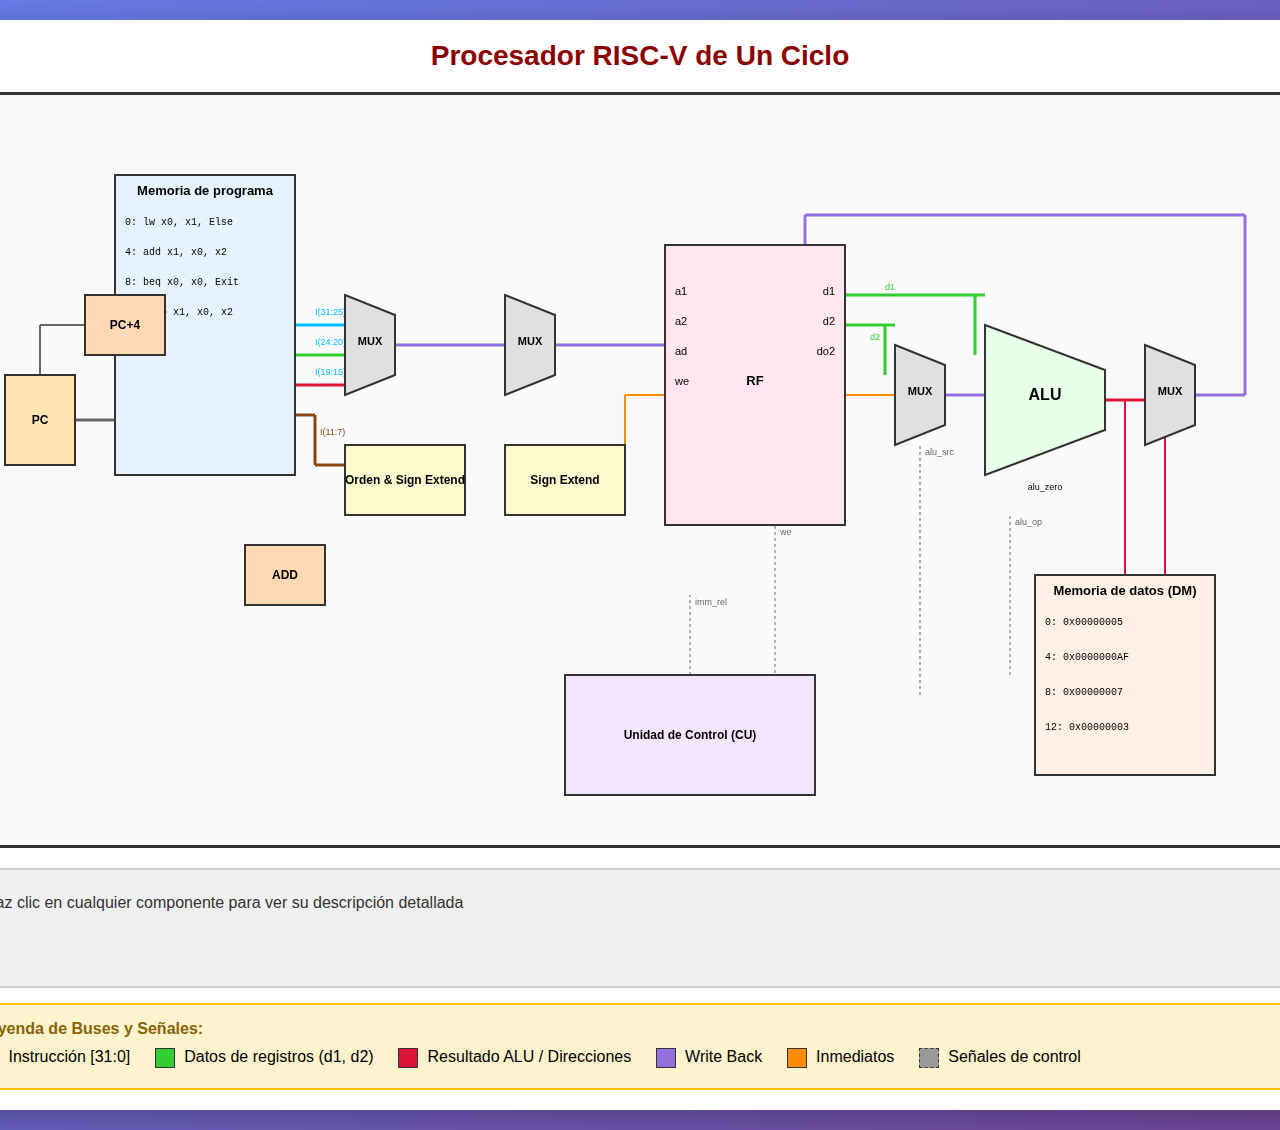
<file: procesador.html>
<!DOCTYPE html>
<html lang="es">
<head>
    <meta charset="UTF-8">
    <meta name="viewport" content="width=device-width, initial-scale=1.0">
    <title>Procesador RISC-V de Un Ciclo</title>
    <style>
        * {
            margin: 0;
            padding: 0;
            box-sizing: border-box;
        }
        body {
            font-family: Arial, sans-serif;
            background: linear-gradient(135deg, #667eea 0%, #764ba2 100%);
            display: flex;
            flex-direction: column;
            align-items: center;
            padding: 20px;
            min-height: 100vh;
        }
        .container {
            background: white;
            border-radius: 15px;
            box-shadow: 0 10px 40px rgba(0,0,0,0.3);
            padding: 20px;
            max-width: 1400px;
        }
        h1 {
            color: #8B0000;
            text-align: center;
            margin-bottom: 20px;
            font-size: 28px;
        }
        canvas {
            border: 3px solid #333;
            border-radius: 10px;
            display: block;
            background: #fafafa;
            cursor: default;
        }
        .info-box {
            margin-top: 20px;
            padding: 20px;
            border-radius: 10px;
            min-height: 120px;
            transition: all 0.3s ease;
        }
        .info-box.default {
            background: #f0f0f0;
            border: 2px solid #ccc;
        }
        .info-box.selected {
            background: #e3f2fd;
            border: 2px solid #2196F3;
        }
        .info-box h3 {
            color: #1976D2;
            margin-bottom: 10px;
            font-size: 20px;
        }
        .info-box p {
            color: #333;
            line-height: 1.6;
        }
        .legend {
            margin-top: 15px;
            padding: 15px;
            background: #fff3cd;
            border: 2px solid #ffc107;
            border-radius: 8px;
        }
        .legend h4 {
            color: #856404;
            margin-bottom: 10px;
        }
        .legend-item {
            display: inline-block;
            margin-right: 20px;
            margin-bottom: 5px;
        }
        .legend-color {
            display: inline-block;
            width: 20px;
            height: 20px;
            border: 1px solid #333;
            margin-right: 5px;
            vertical-align: middle;
        }
    </style>
</head>
<body>
    <div class="container">
        <h1>Procesador RISC-V de Un Ciclo</h1>
        <canvas id="processorCanvas" width="1350" height="750"></canvas>
        
        <div id="infoBox" class="info-box default">
            <p>Haz clic en cualquier componente para ver su descripción detallada</p>
        </div>

        <div class="legend">
            <h4>Leyenda de Buses y Señales:</h4>
            <div class="legend-item">
                <span class="legend-color" style="background: #00BFFF;"></span>
                <span>Instrucción [31:0]</span>
            </div>
            <div class="legend-item">
                <span class="legend-color" style="background: #32CD32;"></span>
                <span>Datos de registros (d1, d2)</span>
            </div>
            <div class="legend-item">
                <span class="legend-color" style="background: #DC143C;"></span>
                <span>Resultado ALU / Direcciones</span>
            </div>
            <div class="legend-item">
                <span class="legend-color" style="background: #9370DB;"></span>
                <span>Write Back</span>
            </div>
            <div class="legend-item">
                <span class="legend-color" style="background: #FF8C00;"></span>
                <span>Inmediatos</span>
            </div>
            <div class="legend-item">
                <span class="legend-color" style="background: #999; border-style: dashed;"></span>
                <span>Señales de control</span>
            </div>
        </div>
    </div>

    <script>
        var canvas = document.getElementById('processorCanvas');
        var ctx = canvas.getContext('2d');
        var infoBox = document.getElementById('infoBox');
        var hoveredComponent = null;
        var selectedComponent = null;

        var components = {
            pc: { x: 40, y: 280, width: 70, height: 90, label: 'PC', color: '#FFE5B4', type: 'rect' },
            instMem: { x: 150, y: 80, width: 180, height: 300, label: 'Memoria de programa', color: '#E6F3FF', type: 'memory' },
            mux1: { x: 380, y: 200, width: 50, height: 100, label: 'MUX', color: '#E0E0E0', type: 'mux' },
            orderSign: { x: 380, y: 350, width: 120, height: 70, label: 'Orden & Sign Extend', color: '#FFFACD', type: 'rect' },
            mux2: { x: 540, y: 200, width: 50, height: 100, label: 'MUX', color: '#E0E0E0', type: 'mux' },
            signExtend: { x: 540, y: 350, width: 120, height: 70, label: 'Sign Extend', color: '#FFFACD', type: 'rect' },
            regFile: { x: 700, y: 150, width: 180, height: 280, label: 'Banco de registros (RF)', color: '#FFE6F0', type: 'regfile' },
            mux3: { x: 930, y: 250, width: 50, height: 100, label: 'MUX', color: '#E0E0E0', type: 'mux' },
            alu: { x: 1020, y: 230, width: 120, height: 150, label: 'ALU', color: '#E6FFE6', type: 'alu' },
            mux4: { x: 1180, y: 250, width: 50, height: 100, label: 'MUX', color: '#E0E0E0', type: 'mux' },
            dataMem: { x: 1070, y: 480, width: 180, height: 200, label: 'Memoria de datos (DM)', color: '#FFF0E6', type: 'memory' },
            controlUnit: { x: 600, y: 580, width: 250, height: 120, label: 'Unidad de Control (CU)', color: '#F0E6FF', type: 'rect' },
            adder1: { x: 120, y: 200, width: 80, height: 60, label: 'PC+4', color: '#FFD9B3', type: 'rect' },
            adder2: { x: 280, y: 450, width: 80, height: 60, label: 'ADD', color: '#FFD9B3', type: 'rect' }
        };

        var componentInfo = {
            pc: 'Program Counter - Registro que mantiene la dirección de la siguiente instrucción a ejecutar. Se incrementa en 4 bytes (tamaño de una instrucción) en cada ciclo, o cambia a una dirección de salto en caso de branch.',
            instMem: 'Memoria de Programa - Almacena las instrucciones del programa en formato de código máquina. Es de solo lectura y contiene instrucciones como: lw (load word), add, beq (branch equal), sub, etc. La dirección viene del PC.',
            mux1: 'Multiplexor - Selecciona entre diferentes campos de la instrucción para generar la dirección del registro destino o fuente.',
            orderSign: 'Orden & Sign Extend - Procesa y reordena campos de la instrucción, extendiendo el signo de inmediatos para operaciones que lo requieran.',
            mux2: 'Multiplexor - Selecciona entre diferentes campos inmediatos de la instrucción según el tipo de instrucción (I-type, S-type, B-type, etc.).',
            signExtend: 'Sign Extend - Extiende inmediatos de 12 o 20 bits a 32 bits, preservando el signo. Procesa los campos imm(11:5) e imm(4:0) de la instrucción.',
            regFile: 'Banco de Registros - Contiene 32 registros de propósito general (x0-x31). Tiene 2 puertos de lectura (a1, a2) que producen salidas (d1, d2) y 1 puerto de escritura (ad) con señal de habilitación (we). El registro x0 siempre vale 0.',
            mux3: 'Multiplexor - Selecciona el segundo operando para la ALU: puede ser el contenido de un registro (d2) o un valor inmediato extendido.',
            alu: 'ALU (Arithmetic Logic Unit) - Realiza operaciones aritméticas y lógicas según el código de operación (alu_op). Operaciones: suma (0000), resta (0001), andi (0010), slt (0100), sltu (0110), seq (0111), xor (1000), srl/sra (1010/1011), or (1100), and (1110). Genera señal alu_zero cuando el resultado es cero (usado para branches).',
            mux4: 'Multiplexor - Selecciona el dato que se escribirá en el banco de registros: puede ser el resultado de la ALU o un dato leído de la memoria de datos (para instrucciones load).',
            dataMem: 'Memoria de Datos - Almacena los datos del programa. Soporta operaciones de lectura (load) y escritura (store). La dirección viene del resultado de la ALU. Contiene datos como: 0x00000005, 0x0000000AF, 0x00000007, 0x00000003, etc.',
            controlUnit: 'Unidad de Control - Decodifica el opcode de la instrucción y genera todas las señales de control: imm_rel (selección de inmediato), br_ncq (branch condicional), br_uncon (branch incondicional), alu_src (fuente de ALU), alu_op (operación ALU), wen (write enable memoria), we (write enable registros).',
            adder1: 'Sumador PC+4 - Calcula la dirección de la siguiente instrucción secuencial sumando 4 al PC actual. Este es el comportamiento por defecto cuando no hay saltos.',
            adder2: 'Sumador Branch - Calcula la dirección destino para instrucciones de salto (branch/jump) sumando el PC actual con el offset inmediato extendido.'
        };

        function drawLine(x1, y1, x2, y2, color, width) {
            ctx.beginPath();
            ctx.moveTo(x1, y1);
            ctx.lineTo(x2, y2);
            ctx.strokeStyle = color;
            ctx.lineWidth = width;
            ctx.stroke();
        }

        function drawRect(comp, isHovered, isSelected) {
            ctx.fillStyle = isSelected ? '#FFD700' : isHovered ? '#FFA500' : comp.color;
            ctx.fillRect(comp.x, comp.y, comp.width, comp.height);
            ctx.strokeStyle = isSelected ? '#FF0000' : '#333';
            ctx.lineWidth = isSelected ? 3 : 2;
            ctx.strokeRect(comp.x, comp.y, comp.width, comp.height);
            ctx.fillStyle = '#000';
            ctx.font = 'bold 12px Arial';
            ctx.textAlign = 'center';
            ctx.fillText(comp.label, comp.x + comp.width/2, comp.y + comp.height/2 + 4);
        }

        function drawMemory(comp, isHovered, isSelected) {
            var fillColor = comp.color;
            if (isSelected) {
                fillColor = '#FFD700';
            } else if (isHovered) {
                fillColor = '#FFA500';
            }
            ctx.fillStyle = fillColor;
            ctx.fillRect(comp.x, comp.y, comp.width, comp.height);
            
            var strokeColor = isSelected ? '#FF0000' : '#333';
            ctx.strokeStyle = strokeColor;
            ctx.lineWidth = isSelected ? 3 : 2;
            ctx.strokeRect(comp.x, comp.y, comp.width, comp.height);
            
            ctx.fillStyle = '#000';
            ctx.font = 'bold 13px Arial';
            ctx.textAlign = 'center';
            ctx.fillText(comp.label, comp.x + comp.width/2, comp.y + 20);
            
            ctx.font = '10px Courier';
            ctx.textAlign = 'left';
            
            var labelText = comp.label.toLowerCase();
            var hasPrograma = labelText.indexOf('programa') !== -1;
            
            if (hasPrograma) {
                var instructions = [
                    '0: lw x0, x1, Else',
                    '4: add x1, x0, x2',
                    '8: beq x0, x0, Exit',
                    '12: sub x1, x0, x2'
                ];
                for (var i = 0; i < instructions.length; i++) {
                    ctx.fillText(instructions[i], comp.x + 10, comp.y + 50 + i * 30);
                }
            } else {
                var data = [
                    '0: 0x00000005',
                    '4: 0x0000000AF',
                    '8: 0x00000007',
                    '12: 0x00000003'
                ];
                for (var i = 0; i < data.length; i++) {
                    ctx.fillText(data[i], comp.x + 10, comp.y + 50 + i * 35);
                }
            }
        }

        function drawRegFile(comp, isHovered, isSelected) {
            ctx.fillStyle = isSelected ? '#FFD700' : isHovered ? '#FFA500' : comp.color;
            ctx.fillRect(comp.x, comp.y, comp.width, comp.height);
            ctx.strokeStyle = isSelected ? '#FF0000' : '#333';
            ctx.lineWidth = isSelected ? 3 : 2;
            ctx.strokeRect(comp.x, comp.y, comp.width, comp.height);
            
            ctx.fillStyle = '#000';
            ctx.font = 'bold 13px Arial';
            ctx.textAlign = 'center';
            ctx.fillText('RF', comp.x + comp.width/2, comp.y + comp.height/2);
            
            ctx.font = '11px Arial';
            ctx.textAlign = 'left';
            ctx.fillText('a1', comp.x + 10, comp.y + 50);
            ctx.fillText('a2', comp.x + 10, comp.y + 80);
            ctx.fillText('ad', comp.x + 10, comp.y + 110);
            ctx.fillText('we', comp.x + 10, comp.y + 140);
            
            ctx.textAlign = 'right';
            ctx.fillText('d1', comp.x + comp.width - 10, comp.y + 50);
            ctx.fillText('d2', comp.x + comp.width - 10, comp.y + 80);
            ctx.fillText('do2', comp.x + comp.width - 10, comp.y + 110);
        }

        function drawALU(comp, isHovered, isSelected) {
            ctx.beginPath();
            ctx.moveTo(comp.x, comp.y);
            ctx.lineTo(comp.x + comp.width, comp.y + comp.height * 0.3);
            ctx.lineTo(comp.x + comp.width, comp.y + comp.height * 0.7);
            ctx.lineTo(comp.x, comp.y + comp.height);
            ctx.closePath();
            ctx.fillStyle = isSelected ? '#FFD700' : isHovered ? '#FFA500' : comp.color;
            ctx.fill();
            ctx.strokeStyle = isSelected ? '#FF0000' : '#333';
            ctx.lineWidth = isSelected ? 3 : 2;
            ctx.stroke();
            
            ctx.fillStyle = '#000';
            ctx.font = 'bold 16px Arial';
            ctx.textAlign = 'center';
            ctx.fillText('ALU', comp.x + comp.width/2, comp.y + comp.height/2);
            
            ctx.font = '9px Arial';
            ctx.fillText('alu_zero', comp.x + comp.width/2, comp.y + comp.height + 15);
        }

        function drawMux(comp, isHovered, isSelected) {
            ctx.beginPath();
            ctx.moveTo(comp.x, comp.y);
            ctx.lineTo(comp.x + comp.width, comp.y + 20);
            ctx.lineTo(comp.x + comp.width, comp.y + comp.height - 20);
            ctx.lineTo(comp.x, comp.y + comp.height);
            ctx.closePath();
            ctx.fillStyle = isSelected ? '#FFD700' : isHovered ? '#FFA500' : comp.color;
            ctx.fill();
            ctx.strokeStyle = isSelected ? '#FF0000' : '#333';
            ctx.lineWidth = isSelected ? 3 : 2;
            ctx.stroke();
            ctx.fillStyle = '#000';
            ctx.font = 'bold 11px Arial';
            ctx.textAlign = 'center';
            ctx.fillText(comp.label, comp.x + comp.width/2, comp.y + comp.height/2);
        }

        function drawConnections() {
            // PC a Adder1 y Memoria
            drawLine(110, 325, 150, 325, '#666', 3);
            drawLine(75, 280, 75, 230, '#666', 2);
            drawLine(75, 230, 120, 230, '#666', 2);
            
            // Memoria de programa a MUX1
            drawLine(330, 230, 380, 230, '#00BFFF', 3);
            ctx.font = '9px Arial';
            ctx.fillStyle = '#00BFFF';
            ctx.fillText('I(31:25)', 350, 220);
            
            drawLine(330, 260, 380, 260, '#32CD32', 3);
            ctx.fillText('I(24:20)', 350, 250);
            
            drawLine(330, 290, 380, 290, '#DC143C', 3);
            ctx.fillText('I(19:15)', 350, 280);
            
            drawLine(330, 320, 350, 320, '#8B4513', 3);
            drawLine(350, 320, 350, 370, '#8B4513', 3);
            drawLine(350, 370, 380, 370, '#8B4513', 3);
            ctx.fillStyle = '#8B4513';
            ctx.fillText('I(11:7)', 355, 340);
            
            // MUX1 a MUX2
            drawLine(430, 250, 540, 250, '#9370DB', 3);
            
            // MUX2 a Banco de registros
            drawLine(590, 250, 700, 250, '#9370DB', 3);
            
            // Sign Extend a MUX3
            drawLine(660, 385, 660, 300, '#FF8C00', 2);
            drawLine(660, 300, 930, 300, '#FF8C00', 2);
            
            // Banco de registros salidas
            drawLine(880, 200, 1020, 200, '#32CD32', 3);
            drawLine(1010, 200, 1010, 260, '#32CD32', 3);
            ctx.fillStyle = '#32CD32';
            ctx.fillText('d1', 920, 195);
            
            drawLine(880, 230, 930, 230, '#32CD32', 3);
            drawLine(920, 230, 920, 280, '#32CD32', 3);
            ctx.fillText('d2', 905, 245);
            
            // MUX3 a ALU
            drawLine(980, 300, 1020, 300, '#9370DB', 3);
            
            // ALU a MUX4 y Memoria datos
            drawLine(1140, 305, 1180, 305, '#DC143C', 3);
            drawLine(1160, 305, 1160, 520, '#DC143C', 2);
            drawLine(1160, 520, 1070, 520, '#DC143C', 2);
            
            // MUX4 a Banco registros (write back)
            drawLine(1230, 300, 1280, 300, '#9370DB', 3);
            drawLine(1280, 300, 1280, 120, '#9370DB', 3);
            drawLine(1280, 120, 840, 120, '#9370DB', 3);
            drawLine(840, 120, 840, 190, '#9370DB', 3);
            
            // Memoria datos a MUX4
            drawLine(1160, 560, 1200, 560, '#DC143C', 2);
            drawLine(1200, 560, 1200, 340, '#DC143C', 2);
            drawLine(1200, 340, 1180, 340, '#DC143C', 2);
            
            // Señales de control (punteadas)
            ctx.setLineDash([3, 3]);
            drawLine(725, 580, 725, 500, '#999', 1.5);
            drawLine(1045, 580, 1045, 420, '#999', 1.5);
            drawLine(955, 600, 955, 350, '#999', 1.5);
            drawLine(810, 590, 810, 430, '#999', 1.5);
            ctx.setLineDash([]);
            
            ctx.font = '9px Arial';
            ctx.fillStyle = '#666';
            ctx.fillText('we', 815, 440);
            ctx.fillText('alu_src', 960, 360);
            ctx.fillText('alu_op', 1050, 430);
            ctx.fillText('imm_rel', 730, 510);
        }

        function drawProcessor() {
            ctx.clearRect(0, 0, canvas.width, canvas.height);
            drawConnections();
            
            for (var key in components) {
                var comp = components[key];
                var isHovered = hoveredComponent === key;
                var isSelected = selectedComponent === key;
                
                if (comp.type === 'mux') {
                    drawMux(comp, isHovered, isSelected);
                } else if (comp.type === 'memory') {
                    drawMemory(comp, isHovered, isSelected);
                } else if (comp.type === 'regfile') {
                    drawRegFile(comp, isHovered, isSelected);
                } else if (comp.type === 'alu') {
                    drawALU(comp, isHovered, isSelected);
                } else {
                    drawRect(comp, isHovered, isSelected);
                }
            }
        }

        function isPointInComponent(x, y, comp) {
            if (comp.type === 'alu') {
                return x >= comp.x && x <= comp.x + comp.width && y >= comp.y && y <= comp.y + comp.height;
            }
            return x >= comp.x && x <= comp.x + comp.width && y >= comp.y && y <= comp.y + comp.height;
        }

        function updateInfoBox() {
            if (selectedComponent) {
                var comp = components[selectedComponent];
                var info = componentInfo[selectedComponent];
                infoBox.className = 'info-box selected';
                var h3 = document.createElement('h3');
                h3.textContent = comp.label;
                var p = document.createElement('p');
                p.textContent = info;
                infoBox.innerHTML = '';
                infoBox.appendChild(h3);
                infoBox.appendChild(p);
            } else {
                infoBox.className = 'info-box default';
                infoBox.innerHTML = '<p>Haz clic en cualquier componente para ver su descripción detallada</p>';
            }
        }

        canvas.addEventListener('mousemove', function(e) {
            var rect = canvas.getBoundingClientRect();
            var x = e.clientX - rect.left;
            var y = e.clientY - rect.top;
            var found = null;
            for (var key in components) {
                if (isPointInComponent(x, y, components[key])) {
                    found = key;
                    break;
                }
            }
            if (found !== hoveredComponent) {
                hoveredComponent = found;
                canvas.style.cursor = found ? 'pointer' : 'default';
                drawProcessor();
            }
        });

        canvas.addEventListener('click', function(e) {
            var rect = canvas.getBoundingClientRect();
            var x = e.clientX - rect.left;
            var y = e.clientY - rect.top;
            var found = null;
            for (var key in components) {
                if (isPointInComponent(x, y, components[key])) {
                    found = key;
                    break;
                }
            }
            selectedComponent = found;
            updateInfoBox();
            drawProcessor();
        });

        drawProcessor();
    </script>
</body>
</html>
</file>
